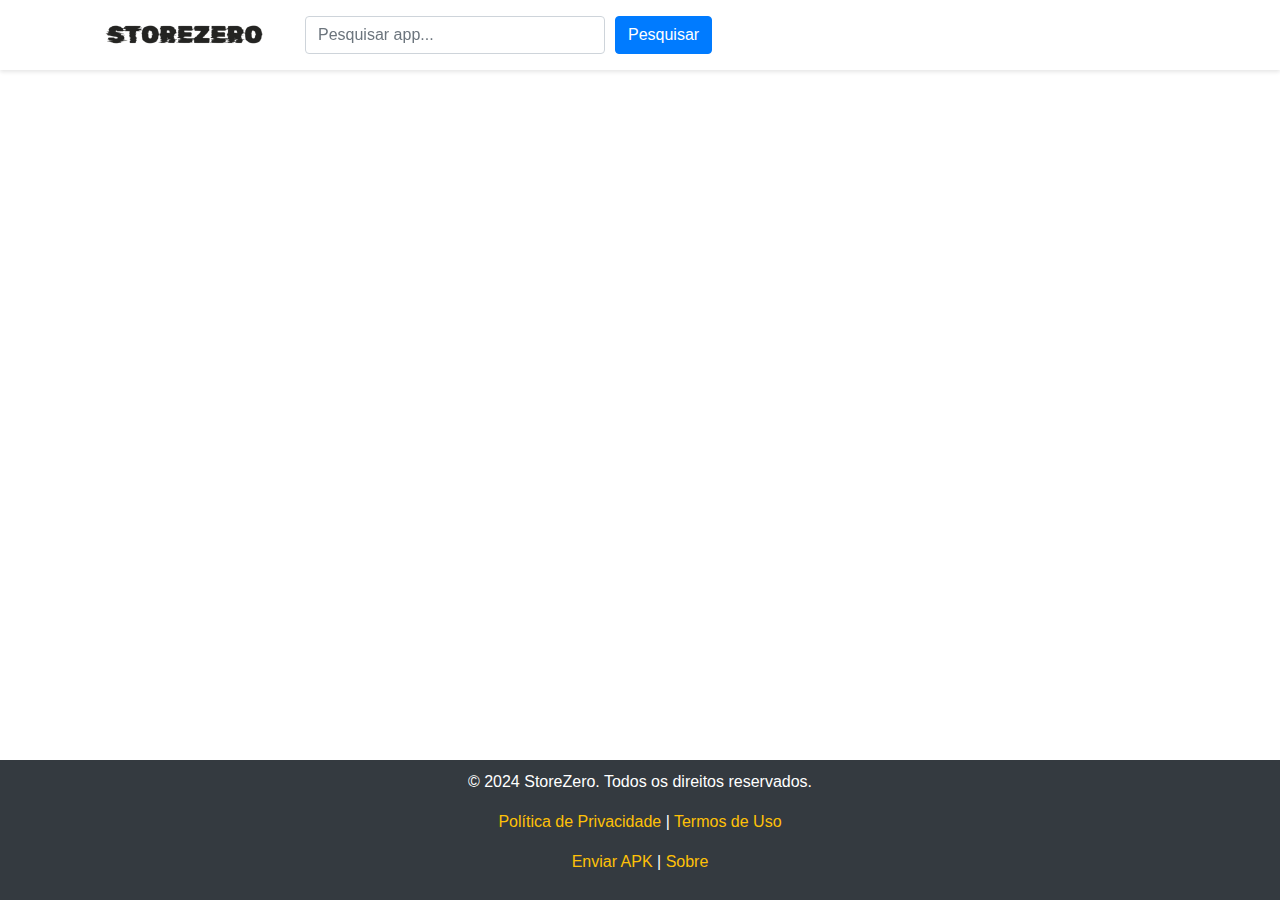
<file: website/index.html>
<!DOCTYPE html>
<html lang="pt-BR">
<head>
  <meta charset="UTF-8">
  <meta name="viewport" content="width=device-width, initial-scale=1.0">
  <title>StoreZero - Home</title>
  <link rel="shortcut icon" href="./images/icone/favicon.png" type="image/x-icon">
  <!-- Bootstrap CSS -->
  <link href="https://stackpath.bootstrapcdn.com/bootstrap/4.5.2/css/bootstrap.min.css" rel="stylesheet">
  <style>
    body {
      padding-top: 60px; /* Espaço para o header fixo */
      display: flex;
      flex-direction: column;
      min-height: 100vh;
    }
    @media (max-width: 768px) {
      body {
        padding-top: 120px; /* Espaço adicional para header fixo em telas menores */
      }
    }
    .app-list {
      max-width: 1200px;
      margin: auto;
      margin-top: 20px;
      display: flex;
      flex-wrap: wrap;
      justify-content: space-around;
    }
    .app-card {
      background-color: var(--card-bg-color);
      border-radius: 8px;
      box-shadow: 0 0 10px rgba(0,0,0,0.1);
      overflow: hidden;
      margin: 10px;
      cursor: pointer;
      width: 200px;
      text-align: center;
      padding: 15px;
      transition: transform 0.2s;
    }
    .app-card:hover {
      transform: scale(1.05);
    }
    .app-card img {
      width: 100%;
      height: 170px;
      object-fit: cover;
      border-radius: 5px;
      box-shadow: 0 0 5px rgba(0,0,0,0.2);
      margin-bottom: 10px;
    }
    .app-card h5 {
      margin: 0;
      font-size: 1.25rem;
      margin-bottom: 5px;
    }
    .app-card p {
      margin: 0;
      color: var(--text-muted-color);
      margin-bottom: 5px;
    }
    .app-card .price {
      color: #28a745;
      font-weight: bold;
    }
    .site-header {
      background-color: var(--header-bg-color);
      padding: 10px 0;
      margin-bottom: 20px;
      position: fixed;
      top: 0;
      width: 100%;
      z-index: 1000;
      box-shadow: 0 2px 4px rgba(0, 0, 0, 0.1);
    }
    .site-logo {
      height: 50px;
      margin-right: 20px;
    }
    .search-form {
      display: flex;
      align-items: center;
      flex-grow: 1;
    }
    .search-input {
      width: 100%;
      max-width: 300px;
      margin-right: 10px;
    }
    .site-footer {
      background-color: #343a40;
      color: #fff;
      padding: 10px 0;
      text-align: center;
      margin-top: auto;
    }
    .site-footer a {
      color: #ffc107;
      text-decoration: none;
    }
    .loading-spinner {
      display: flex;
      justify-content: center;
      align-items: center;
      height: 100vh;
    }
    @media (max-width: 768px) {
      .search-input {
        max-width: 100%;
        margin-right: 5px;
      }
      .site-header .container {
        flex-direction: column;
        align-items: center;
      }
      .search-form {
        margin-top: 10px;
      }
    }
    .paginator {
      display: flex;
      justify-content: center;
      margin: 20px 0;
    }
    .paginator button {
      margin: 0 5px;
      padding: 5px 10px;
      border: none;
      background-color: #007bff;
      color: white;
      border-radius: 3px;
      cursor: pointer;
    }
    .paginator button:disabled {
      background-color: #cccccc;
      cursor: not-allowed;
    }
  </style>
</head>
<body>
  <header class="site-header">
    <div class="container d-flex align-items-center">
      <img src="./images/icone/logo.png" alt="Logo do Site" class="site-logo">
      <form class="search-form" id="search-form">
        <input type="text" class="form-control search-input" id="search-input" placeholder="Pesquisar app...">
        <button type="submit" class="btn btn-primary">Pesquisar</button>
      </form>
    </div>
  </header>

  <div class="loading-spinner" id="loading-spinner">
    <div class="spinner-border text-primary" role="status">
      <span class="sr-only">Carregando...</span>
    </div>
  </div>

  <div class="container">
    <div class="app-list" id="app-list">
      <!-- Os aplicativos serão adicionados aqui -->
    </div>
    <div class="paginator" id="paginator">
      <!-- Botões de paginação serão adicionados aqui -->
    </div>
  </div>
  
  <footer class="site-footer">
    <div class="container">
      <p>&copy; 2024 StoreZero. Todos os direitos reservados.</p>
      <p><a href="./politica/politicaprivacidade.html">Política de Privacidade</a> | <a href="./politica/termos.html">Termos de Uso</a></p>
	  <p><a href="./enviarapk/index.html">Enviar APK</a> | <a href="./sobre/index.html">Sobre</a></p>
    </div>
  </footer>

  <!-- Bootstrap JS and dependencies (opcional se necessário) -->
  <script src="https://code.jquery.com/jquery-3.5.1.slim.min.js"></script>
  <script src="https://cdn.jsdelivr.net/npm/@popperjs/core@2.5.4/dist/umd/popper.min.js"></script>
  <script src="https://stackpath.bootstrapcdn.com/bootstrap/4.5.2/js/bootstrap.min.js"></script>

  <script>
    const apiUrl = 'https://script.google.com/macros/s/AKfycbzWzHdtI4Jucx6yHHtQYk-Hske1YEjOf2reww2A1Q_U1bXTDd77v_lC7MxbEiJHNVY4/exec';
    const appsPerPage = 6;
    let currentPage = 1;
    let allApps = [];

    fetch(apiUrl)
      .then(response => response.json())
      .then(data => {
        allApps = data;
        displayApps(currentPage);
        setupPagination();
        document.getElementById('loading-spinner').style.display = 'none';
      })
      .catch(error => {
        console.error('Erro ao buscar lista de aplicativos:', error);
        document.getElementById('loading-spinner').style.display = 'none';
      });

    function displayApps(page) {
      const appList = document.getElementById('app-list');
      appList.innerHTML = '';

      const start = (page - 1) * appsPerPage;
      const end = start + appsPerPage;
      const appsToDisplay = allApps.slice(start, end);

      appsToDisplay.forEach(app => {
        const appCard = createAppCard(app);
        appList.appendChild(appCard);
      });
    }

    function createAppCard(app) {
      const appCard = document.createElement('div');
      appCard.className = 'app-card';
      appCard.onclick = function() {
        window.location.href = 'app.html?id=' + app.id;
      };

      const img = document.createElement('img');
      img.src = app.imagem;
      img.alt = app.nome;

      const appName = document.createElement('h5');
      appName.innerText = app.nome;

      const appCategory = document.createElement('p');
      appCategory.innerText = app.categoria;

      const appPrice = document.createElement('p');
      appPrice.className = 'price';
      appPrice.innerText = 'R$ ' + app.preco;

      appCard.appendChild(img);
      appCard.appendChild(appName);
      appCard.appendChild(appCategory);
      appCard.appendChild(appPrice);

      return appCard;
    }

    function setupPagination() {
      const paginator = document.getElementById('paginator');
      paginator.innerHTML = '';

      const totalPages = Math.ceil(allApps.length / appsPerPage);

      for (let i = 1; i <= totalPages; i++) {
        const pageButton = document.createElement('button');
        pageButton.innerText = i;
        pageButton.disabled = (i === currentPage);
        pageButton.onclick = function() {
          currentPage = i;
          displayApps(currentPage);
          setupPagination();
        };
        paginator.appendChild(pageButton);
      }
    }

    // Função de busca
    document.getElementById('search-form').addEventListener('submit', function(event) {
      event.preventDefault();
      const query = document.getElementById('search-input').value.toLowerCase();

      // Fazer a requisição à API com o termo de busca
            const searchUrl = `${apiUrl}?name=${encodeURIComponent(query)}`;

      fetch(searchUrl)
        .then(response => response.json())
        .then(filteredApps => {
          displayFilteredApps(filteredApps);
        })
        .catch(error => {
          console.error('Erro ao buscar aplicativos filtrados:', error);
        });
    });

    function displayFilteredApps(filteredApps) {
      const appList = document.getElementById('app-list');
      appList.innerHTML = '';

      filteredApps.slice(0, appsPerPage).forEach(app => {
        const appCard = createAppCard(app);
        appList.appendChild(appCard);
      });

      setupFilteredPagination(filteredApps);
    }

    function setupFilteredPagination(filteredApps) {
      const paginator = document.getElementById('paginator');
      paginator.innerHTML = '';

      const totalPages = Math.ceil(filteredApps.length / appsPerPage);

      for (let i = 1; i <= totalPages; i++) {
        const pageButton = document.createElement('button');
        pageButton.innerText = i;
        pageButton.disabled = (i === currentPage);
        pageButton.onclick = function() {
          currentPage = i;
          const start = (currentPage - 1) * appsPerPage;
          const end = start + appsPerPage;
          displayFilteredApps(filteredApps.slice(start, end));
        };
        paginator.appendChild(pageButton);
      }
    }
  </script>
</body>
</html>
</file>
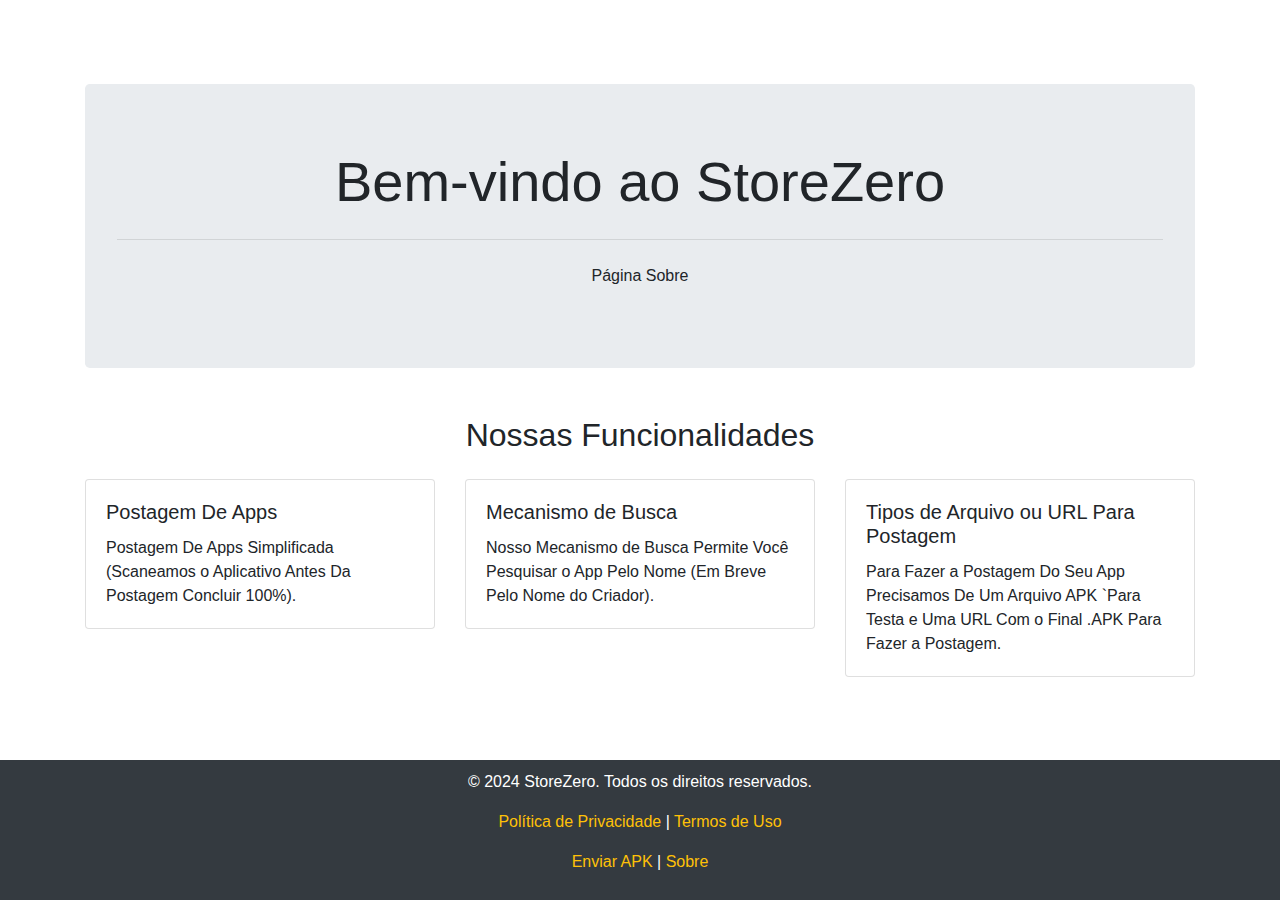
<file: website/sobre/index.html>
<!DOCTYPE html>
<html lang="pt-br">

<head>
    <meta charset="UTF-8">
    <meta name="viewport" content="width=device-width, initial-scale=1.0">
    <title>StoreZero About</title>
	<link rel="shortcut icon" href=".././images/icone/favicon.png" type="image/x-icon">
	<!-- Bootstrap CSS -->
    <link href="https://stackpath.bootstrapcdn.com/bootstrap/4.5.2/css/bootstrap.min.css" rel="stylesheet">
    <!-- Estilos customizados -->
    <style>
        body {
      padding-top: 60px; /* Espaço para o header fixo */
      display: flex;
      flex-direction: column;
      min-height: 100vh;
    }
    @media (max-width: 768px) {
      body {
        padding-top: 120px; /* Espaço adicional para header fixo em telas menores */
      }
    }
    .app-list {
      max-width: 1200px;
      margin: auto;
      margin-top: 20px;
      display: flex;
      flex-wrap: wrap;
      justify-content: space-around;
    }
    .app-card {
      background-color: var(--card-bg-color);
      border-radius: 8px;
      box-shadow: 0 0 10px rgba(0,0,0,0.1);
      overflow: hidden;
      margin: 10px;
      cursor: pointer;
      width: 200px;
      text-align: center;
      padding: 15px;
      transition: transform 0.2s;
    }
    .app-card:hover {
      transform: scale(1.05);
    }
    .app-card img {
      width: 100%;
      height: 170px;
      object-fit: cover;
      border-radius: 5px;
      box-shadow: 0 0 5px rgba(0,0,0,0.2);
      margin-bottom: 10px;
    }
    .app-card h5 {
      margin: 0;
      font-size: 1.25rem;
      margin-bottom: 5px;
    }
    .app-card p {
      margin: 0;
      color: var(--text-muted-color);
      margin-bottom: 5px;
    }
    .app-card .price {
      color: #28a745;
      font-weight: bold;
    }
    .site-header {
      background-color: var(--header-bg-color);
      padding: 10px 0;
      margin-bottom: 20px;
      position: fixed;
      top: 0;
      width: 100%;
      z-index: 1000;
      box-shadow: 0 2px 4px rgba(0, 0, 0, 0.1);
    }
    .site-logo {
      height: 50px;
      margin-right: 20px;
    }
    .search-form {
      display: flex;
      align-items: center;
      flex-grow: 1;
    }
    .search-input {
      width: 100%;
      max-width: 300px;
      margin-right: 10px;
    }
    .site-footer {
      background-color: #343a40;
      color: #fff;
      padding: 10px 0;
      text-align: center;
      margin-top: auto;
    }
    .site-footer a {
      color: #ffc107;
      text-decoration: none;
    }
    .loading-spinner {
      display: flex;
      justify-content: center;
      align-items: center;
      height: 100vh;
    }
    @media (max-width: 768px) {
      .search-input {
        max-width: 100%;
        margin-right: 5px;
      }
      .site-header .container {
        flex-direction: column;
        align-items: center;
      }
      .search-form {
        margin-top: 10px;
      }
    }
    .paginator {
      display: flex;
      justify-content: center;
      margin: 20px 0;
    }
    .paginator button {
      margin: 0 5px;
      padding: 5px 10px;
      border: none;
      background-color: #007bff;
      color: white;
      border-radius: 3px;
      cursor: pointer;
    }
    .paginator button:disabled {
      background-color: #cccccc;
      cursor: not-allowed;
    }
    </style>
</head>

<body>

    <!-- Conteúdo principal -->
    <div class="container mt-4">
        <!-- Seção de introdução -->
        <section id="intro" class="text-center">
            <div class="jumbotron">
                <h1 class="display-4">Bem-vindo ao StoreZero</h1>
                <hr class="my-4">
                <p>Página Sobre</p>
            </div>
        </section>

        <!-- Seção de serviços -->
        <section id="services" class="mt-5">
            <h2 class="text-center mb-4">Nossas Funcionalidades</h2>
            <div class="row">
                <div class="col-md-4 mb-4">
                    <div class="card">
                        <div class="card-body">
                            <h5 class="card-title">Postagem De Apps</h5>
                            <p class="card-text">Postagem De Apps Simplificada (Scaneamos o Aplicativo Antes Da Postagem Concluir 100%).</p>
                        </div>
                    </div>
                </div>
                <div class="col-md-4 mb-4">
                    <div class="card">
                        <div class="card-body">
                            <h5 class="card-title">Mecanismo de Busca</h5>
                            <p class="card-text">Nosso Mecanismo de Busca Permite Você Pesquisar o App Pelo Nome (Em Breve Pelo Nome do Criador).</p>
                        </div>
                    </div>
                </div>
                <div class="col-md-4 mb-4">
                    <div class="card">
                        <div class="card-body">
                            <h5 class="card-title">Tipos de Arquivo ou URL Para Postagem</h5>
                            <p class="card-text">Para Fazer a Postagem Do Seu App Precisamos De Um Arquivo APK `Para Testa e Uma URL Com o Final .APK Para Fazer a Postagem.</p>
                        </div>
                    </div>
                </div>
            </div>
        </section>
    </div>

    <!-- Rodapé -->
    <footer class="site-footer">
        <div class="container">
      <p>&copy; 2024 StoreZero. Todos os direitos reservados.</p>
      <p><a href=".././politica/politicaprivacidade.html">Política de Privacidade</a> | <a href=".././politica/termos.html">Termos de Uso</a></p>
	  <p><a href=".././enviarapk/index.html">Enviar APK</a> | <a href=".././sobre/index.html">Sobre</a></p>
    </div>
    </footer>
	
	 <!-- Bootstrap JS and dependencies (opcional se necessário) -->
  <script src="https://code.jquery.com/jquery-3.5.1.slim.min.js"></script>
  <script src="https://cdn.jsdelivr.net/npm/@popperjs/core@2.5.4/dist/umd/popper.min.js"></script>
  <script src="https://stackpath.bootstrapcdn.com/bootstrap/4.5.2/js/bootstrap.min.js"></script>
</body>

</html>
</file>
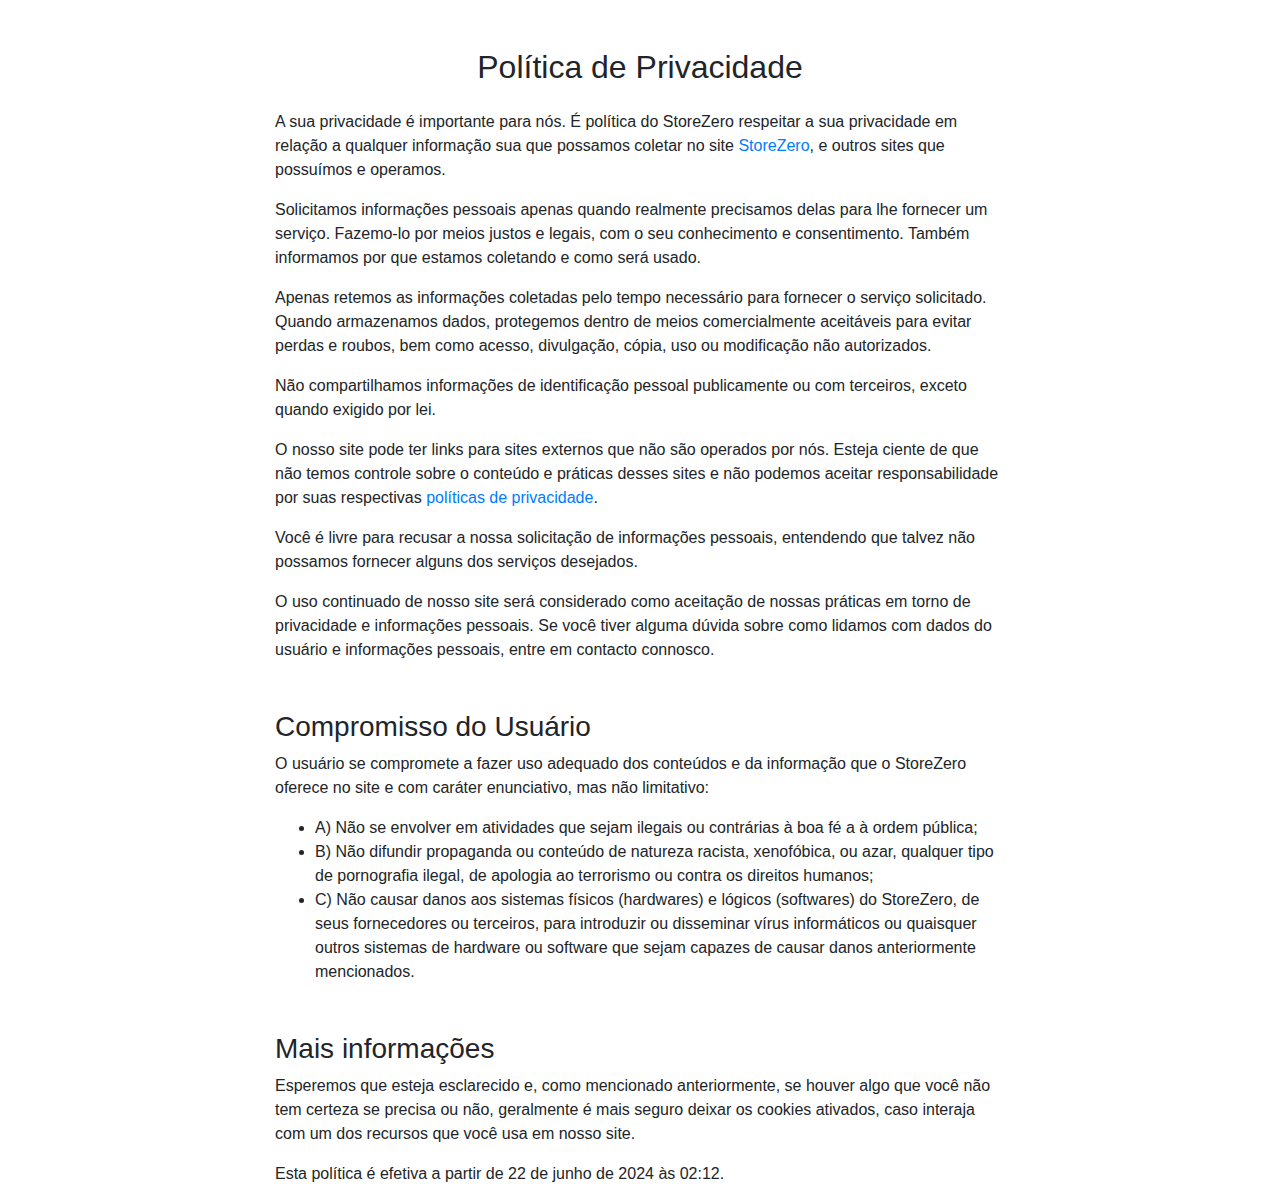
<file: website/politica/politicaprivacidade.html>
<!DOCTYPE html>
<html lang="en">
<head>
  <meta charset="UTF-8">
  <meta name="viewport" content="width=device-width, initial-scale=1.0">
  <title>Política de Privacidade - StoreZero</title>
  <link href="https://stackpath.bootstrapcdn.com/bootstrap/4.5.2/css/bootstrap.min.css" rel="stylesheet">
</head>
<body>
  <div class="container mt-5">
    <div class="row">
      <div class="col-md-8 offset-md-2">
        <h2 class="text-center mb-4">Política de Privacidade</h2>
        <p>A sua privacidade é importante para nós. É política do StoreZero respeitar a sua privacidade em relação a qualquer informação sua que possamos coletar no site <a href="https://storezero.github.io/StoreZero">StoreZero</a>, e outros sites que possuímos e operamos.</p>
        <p>Solicitamos informações pessoais apenas quando realmente precisamos delas para lhe fornecer um serviço. Fazemo-lo por meios justos e legais, com o seu conhecimento e consentimento. Também informamos por que estamos coletando e como será usado.</p>
        <p>Apenas retemos as informações coletadas pelo tempo necessário para fornecer o serviço solicitado. Quando armazenamos dados, protegemos dentro de meios comercialmente aceitáveis para evitar perdas e roubos, bem como acesso, divulgação, cópia, uso ou modificação não autorizados.</p>
        <p>Não compartilhamos informações de identificação pessoal publicamente ou com terceiros, exceto quando exigido por lei.</p>
        <p>O nosso site pode ter links para sites externos que não são operados por nós. Esteja ciente de que não temos controle sobre o conteúdo e práticas desses sites e não podemos aceitar responsabilidade por suas respectivas <a href="https://politicaprivacidade.com/" target="_blank">políticas de privacidade</a>.</p>
        <p>Você é livre para recusar a nossa solicitação de informações pessoais, entendendo que talvez não possamos fornecer alguns dos serviços desejados.</p>
        <p>O uso continuado de nosso site será considerado como aceitação de nossas práticas em torno de privacidade e informações pessoais. Se você tiver alguma dúvida sobre como lidamos com dados do usuário e informações pessoais, entre em contacto connosco.</p>

        <h3 class="mt-5">Compromisso do Usuário</h3>
        <p>O usuário se compromete a fazer uso adequado dos conteúdos e da informação que o StoreZero oferece no site e com caráter enunciativo, mas não limitativo:</p>
        <ul>
          <li>A) Não se envolver em atividades que sejam ilegais ou contrárias à boa fé a à ordem pública;</li>
          <li>B) Não difundir propaganda ou conteúdo de natureza racista, xenofóbica, ou azar, qualquer tipo de pornografia ilegal, de apologia ao terrorismo ou contra os direitos humanos;</li>
          <li>C) Não causar danos aos sistemas físicos (hardwares) e lógicos (softwares) do StoreZero, de seus fornecedores ou terceiros, para introduzir ou disseminar vírus informáticos ou quaisquer outros sistemas de hardware ou software que sejam capazes de causar danos anteriormente mencionados.</li>
        </ul>

        <h3 class="mt-5">Mais informações</h3>
        <p>Esperemos que esteja esclarecido e, como mencionado anteriormente, se houver algo que você não tem certeza se precisa ou não, geralmente é mais seguro deixar os cookies ativados, caso interaja com um dos recursos que você usa em nosso site.</p>
        <p>Esta política é efetiva a partir de 22 de junho de 2024 às 02:12.</p>
      </div>
    </div>
  </div>

  <script src="https://stackpath.bootstrapcdn.com/bootstrap/4.5.2/js/bootstrap.min.js"></script>
</body>
</html>
</file>
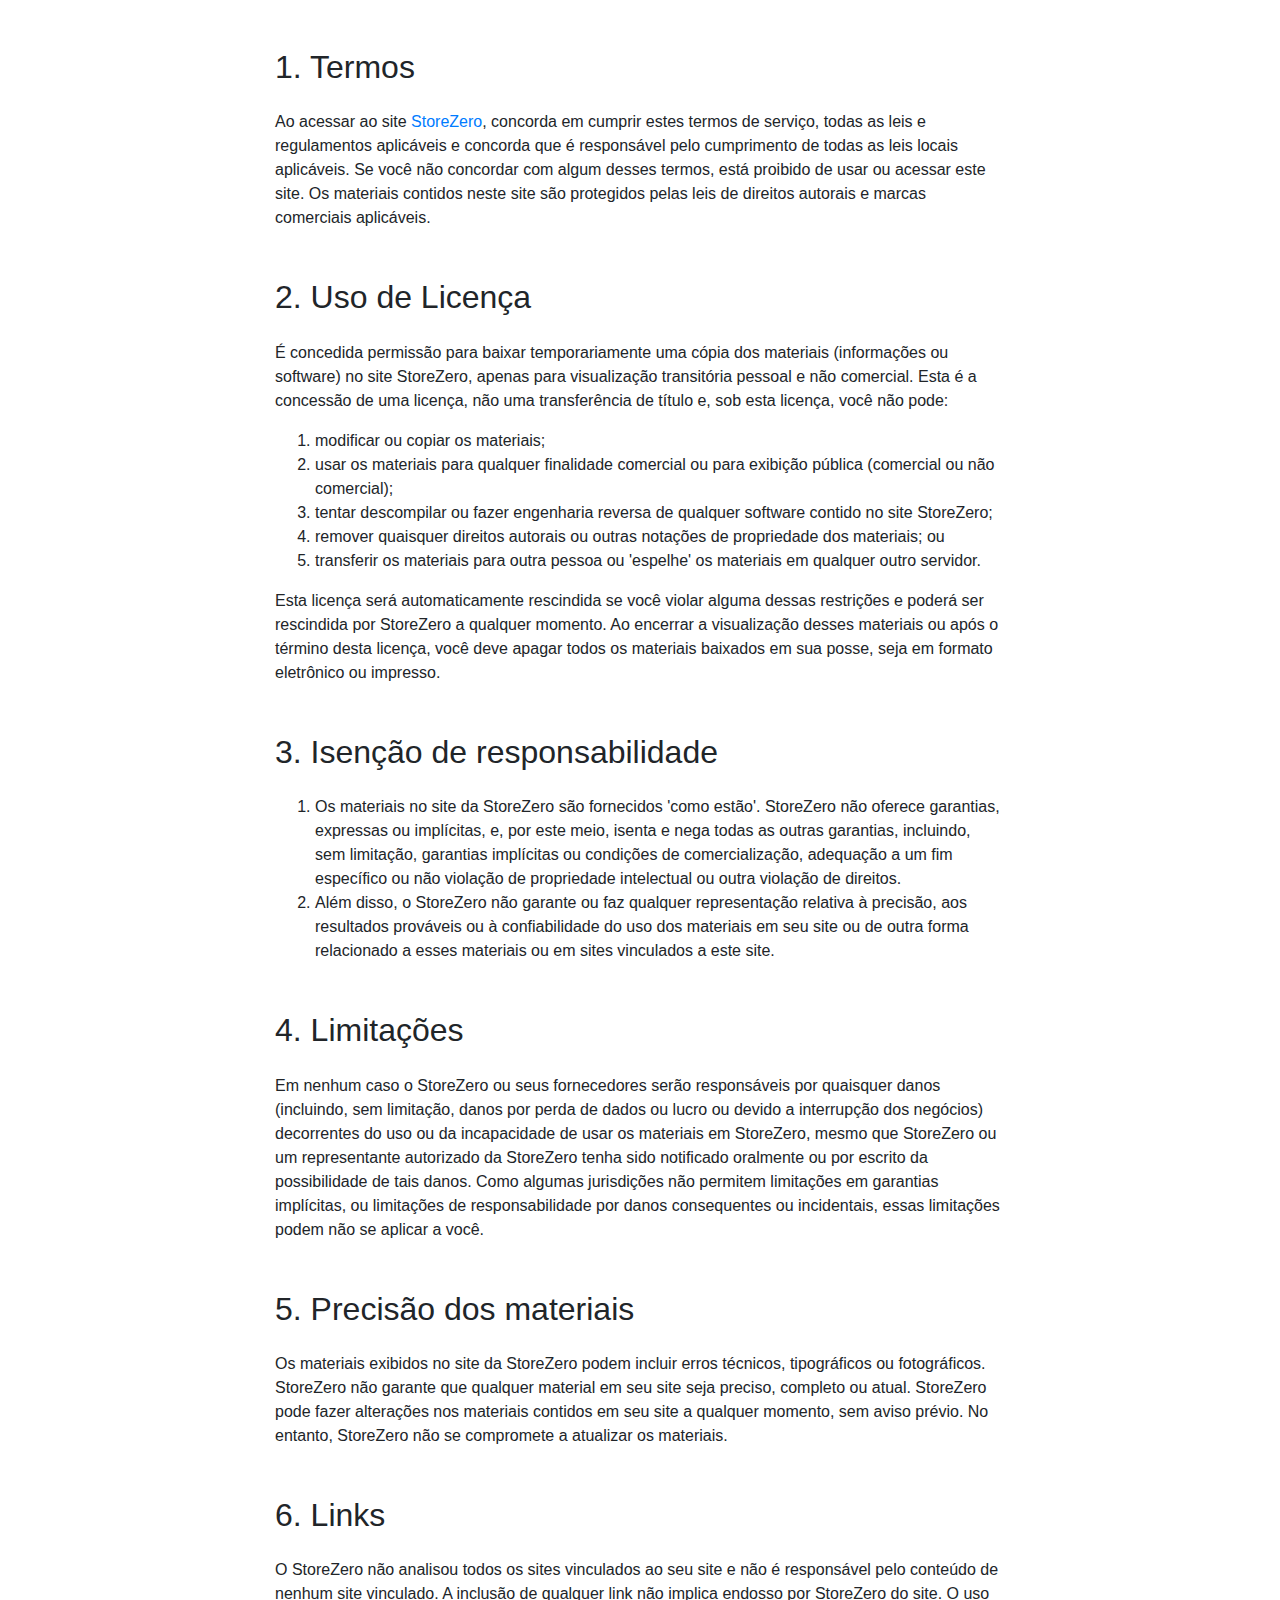
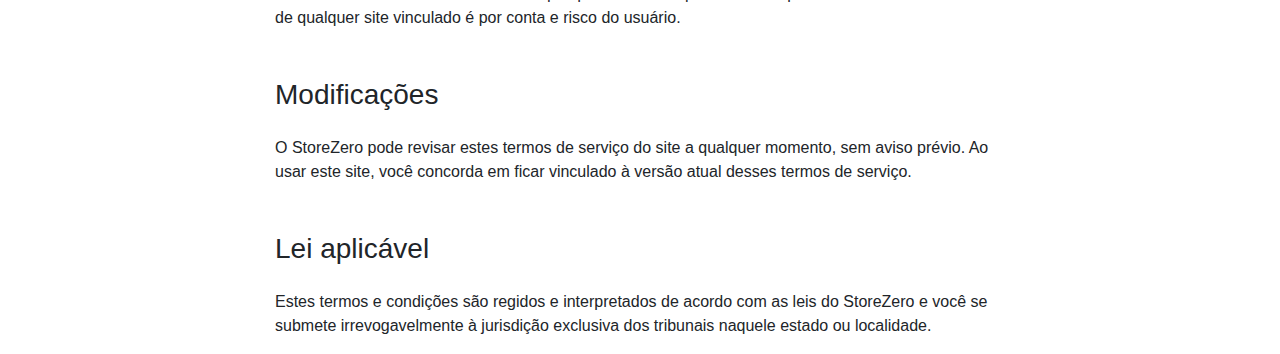
<file: website/politica/termos.html>
<!DOCTYPE html>
<html lang="en">
<head>
  <meta charset="UTF-8">
  <meta name="viewport" content="width=device-width, initial-scale=1.0">
  <title>Termos de Serviço - StoreZero</title>
  <link href="https://stackpath.bootstrapcdn.com/bootstrap/4.5.2/css/bootstrap.min.css" rel="stylesheet">
</head>
<body>
  <div class="container mt-5">
    <div class="row">
      <div class="col-md-8 offset-md-2">
        <h2 class="mb-4">1. Termos</h2>
        <p>Ao acessar ao site <a href="https://storezero.github.io/StoreZero">StoreZero</a>, concorda em cumprir estes termos de serviço, todas as leis e regulamentos aplicáveis e concorda que é responsável pelo cumprimento de todas as leis locais aplicáveis. Se você não concordar com algum desses termos, está proibido de usar ou acessar este site. Os materiais contidos neste site são protegidos pelas leis de direitos autorais e marcas comerciais aplicáveis.</p>
        
        <h2 class="mt-5 mb-4">2. Uso de Licença</h2>
        <p>É concedida permissão para baixar temporariamente uma cópia dos materiais (informações ou software) no site StoreZero, apenas para visualização transitória pessoal e não comercial. Esta é a concessão de uma licença, não uma transferência de título e, sob esta licença, você não pode:</p>
        <ol>
          <li>modificar ou copiar os materiais;</li>
          <li>usar os materiais para qualquer finalidade comercial ou para exibição pública (comercial ou não comercial);</li>
          <li>tentar descompilar ou fazer engenharia reversa de qualquer software contido no site StoreZero;</li>
          <li>remover quaisquer direitos autorais ou outras notações de propriedade dos materiais; ou</li>
          <li>transferir os materiais para outra pessoa ou 'espelhe' os materiais em qualquer outro servidor.</li>
        </ol>
        <p>Esta licença será automaticamente rescindida se você violar alguma dessas restrições e poderá ser rescindida por StoreZero a qualquer momento. Ao encerrar a visualização desses materiais ou após o término desta licença, você deve apagar todos os materiais baixados em sua posse, seja em formato eletrônico ou impresso.</p>
        
        <h2 class="mt-5 mb-4">3. Isenção de responsabilidade</h2>
        <ol>
          <li>Os materiais no site da StoreZero são fornecidos 'como estão'. StoreZero não oferece garantias, expressas ou implícitas, e, por este meio, isenta e nega todas as outras garantias, incluindo, sem limitação, garantias implícitas ou condições de comercialização, adequação a um fim específico ou não violação de propriedade intelectual ou outra violação de direitos.</li>
          <li>Além disso, o StoreZero não garante ou faz qualquer representação relativa à precisão, aos resultados prováveis ou à confiabilidade do uso dos materiais em seu site ou de outra forma relacionado a esses materiais ou em sites vinculados a este site.</li>
        </ol>
        
        <h2 class="mt-5 mb-4">4. Limitações</h2>
        <p>Em nenhum caso o StoreZero ou seus fornecedores serão responsáveis por quaisquer danos (incluindo, sem limitação, danos por perda de dados ou lucro ou devido a interrupção dos negócios) decorrentes do uso ou da incapacidade de usar os materiais em StoreZero, mesmo que StoreZero ou um representante autorizado da StoreZero tenha sido notificado oralmente ou por escrito da possibilidade de tais danos. Como algumas jurisdições não permitem limitações em garantias implícitas, ou limitações de responsabilidade por danos consequentes ou incidentais, essas limitações podem não se aplicar a você.</p>
        
        <h2 class="mt-5 mb-4">5. Precisão dos materiais</h2>
        <p>Os materiais exibidos no site da StoreZero podem incluir erros técnicos, tipográficos ou fotográficos. StoreZero não garante que qualquer material em seu site seja preciso, completo ou atual. StoreZero pode fazer alterações nos materiais contidos em seu site a qualquer momento, sem aviso prévio. No entanto, StoreZero não se compromete a atualizar os materiais.</p>
        
        <h2 class="mt-5 mb-4">6. Links</h2>
        <p>O StoreZero não analisou todos os sites vinculados ao seu site e não é responsável pelo conteúdo de nenhum site vinculado. A inclusão de qualquer link não implica endosso por StoreZero do site. O uso de qualquer site vinculado é por conta e risco do usuário.</p>
        
        <h3 class="mt-5 mb-4">Modificações</h3>
        <p>O StoreZero pode revisar estes termos de serviço do site a qualquer momento, sem aviso prévio. Ao usar este site, você concorda em ficar vinculado à versão atual desses termos de serviço.</p>
        
        <h3 class="mt-5 mb-4">Lei aplicável</h3>
        <p>Estes termos e condições são regidos e interpretados de acordo com as leis do StoreZero e você se submete irrevogavelmente à jurisdição exclusiva dos tribunais naquele estado ou localidade.</p>
      </div>
    </div>
  </div>

  <script src="https://stackpath.bootstrapcdn.com/bootstrap/4.5.2/js/bootstrap.min.js"></script>
</body>
</html>
</file>
